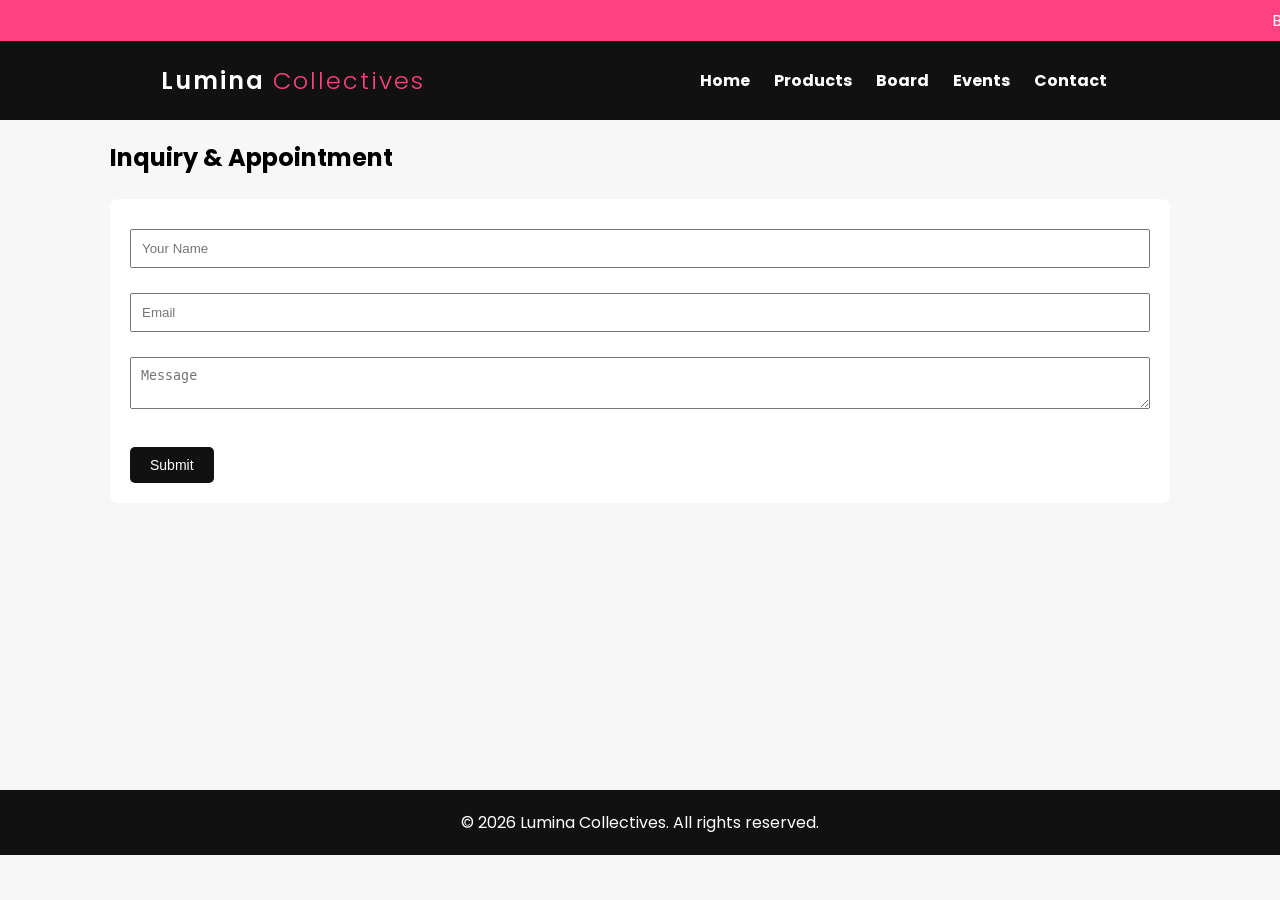
<file: contact.html>
<!doctype html>
<html>
  <head>
    <title>Contact</title>

    <link
      href="https://fonts.googleapis.com/css2?family=Poppins:wght@300;400;600&display=swap"
      rel="stylesheet"
    />

    <link rel="stylesheet" href="css/styles.css" />
    <script src="js/script.js"></script>
  </head>

  <body>
    <div class="marquee"><p>Book an appointment with our designers</p> </div>

    <nav>
      <div class="logo">
  Lumina <span>Collectives</span>
</div>

      <ul>
        <li><a href="index.html">Home</a></li>
        <li><a href="products.html">Products</a></li>
        <li><a href="trustees.html">Board</a></li>
        <li><a href="events.html">Events</a></li>
        <li><a href="contact.html">Contact</a></li>
      </ul>
    </nav>

    <div class="contact-container">
      <div class="container">
        <h2>Inquiry & Appointment</h2>

        <form id="contactForm">
          <input type="text" id="name" placeholder="Your Name" />
          <p class="error" id="nameError"></p>

          <input type="email" id="email" placeholder="Email" />
          <p class="error" id="emailError"></p>

          <textarea id="message" placeholder="Message"></textarea>
          <p class="error" id="messageError"></p>

          <button type="submit">Submit</button>
        </form>

        <script src="js/script.js"></script>
      </div>
    </div>

    <footer>© 2026 Lumina Collectives. All rights reserved.</footer>
  </body>
</html>
</file>
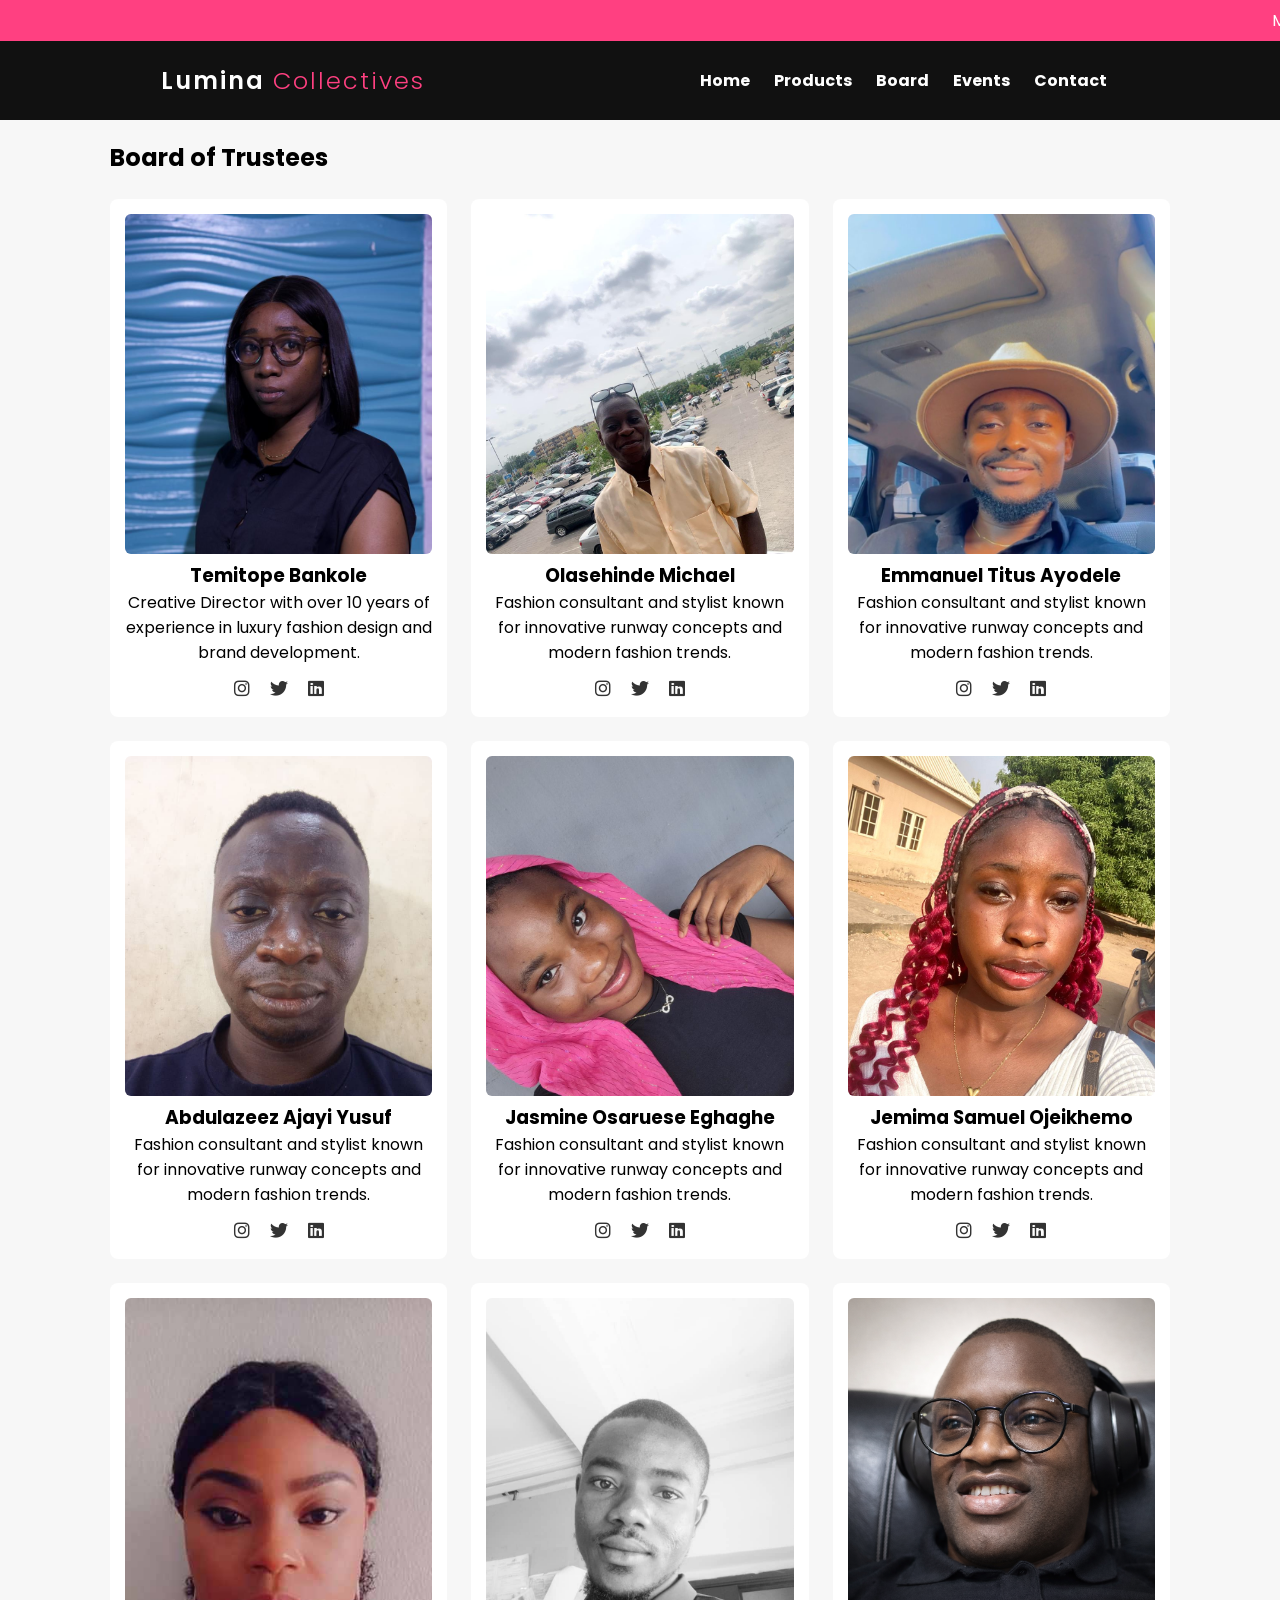
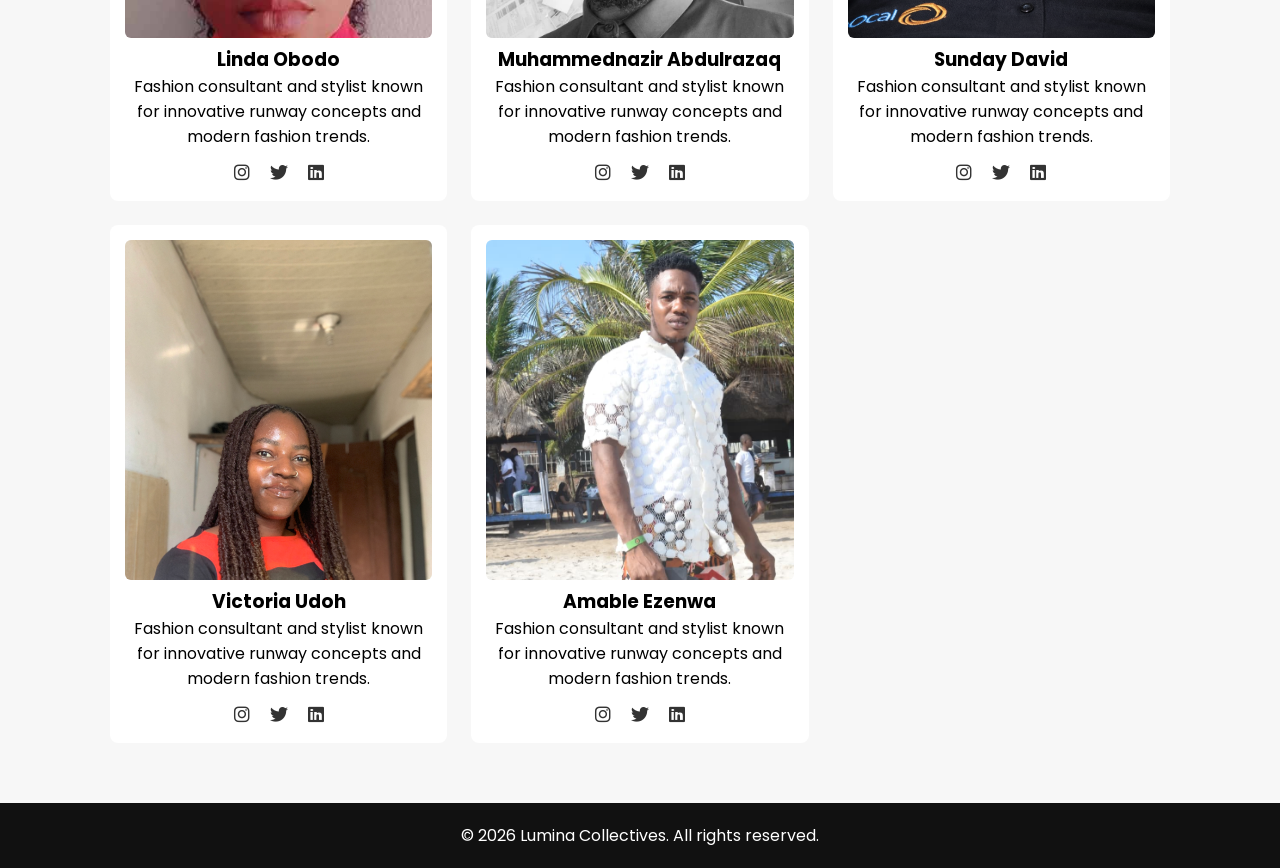
<file: trustees.html>
<!doctype html>

<html>
<head>
  <title>Board of Trustees</title>
  <link rel="stylesheet" href="css/styles.css">
  <link href="https://fonts.googleapis.com/css2?family=Poppins:wght@300;400;600&display=swap" rel="stylesheet">
  <link rel="stylesheet" href="https://cdnjs.cloudflare.com/ajax/libs/font-awesome/6.5.0/css/all.min.css">
</head>

<body>

<div class="marquee"><p>Meet the team behind the fashion house</p> </div>

<nav>

<div class="logo">
  Lumina <span>Collectives</span>
</div>


  <ul>
    <li><a href="index.html">Home</a></li>
    <li><a href="products.html">Products</a></li>
    <li><a href="trustees.html">Board</a></li>
    <li><a href="events.html">Events</a></li>
    <li><a href="contact.html">Contact</a></li>
  </ul>
</nav>

<div class="container">
  <h2>Board of Trustees</h2>
  <div class="board-members">

<!-- MEMBER 1 -->
<div class="card">
  <img src="images/Temitope.jpeg">
  <h3>Temitope Bankole</h3>
  <p>Creative Director with over 10 years of experience in luxury fashion design and brand development.</p>
  <div class="social">
    <a href="#"><i class="fab fa-instagram"></i></a>
    <a href="#"><i class="fab fa-twitter"></i></a>
    <a href="#"><i class="fab fa-linkedin"></i></a>
  </div>
</div>

<!-- MEMBER 3 -->
<div class="card">
  <img src="images/Olasehinde Michael.jpeg">
  <h3>Olasehinde Michael</h3>
  <p>Fashion consultant and stylist known for innovative runway concepts and modern fashion trends.</p>
  <div class="social">
    <a href="#"><i class="fab fa-instagram"></i></a>
    <a href="#"><i class="fab fa-twitter"></i></a>
    <a href="#"><i class="fab fa-linkedin"></i></a>
  </div>
</div>

<!-- MEMBER 4 -->
<div class="card">
  <img src="images/Emmanuel Titus Ayodele.jpeg">
  <h3>Emmanuel Titus Ayodele</h3>
  <p>Fashion consultant and stylist known for innovative runway concepts and modern fashion trends.</p>
  <div class="social">
    <a href="#"><i class="fab fa-instagram"></i></a>
    <a href="#"><i class="fab fa-twitter"></i></a>
    <a href="#"><i class="fab fa-linkedin"></i></a>
  </div>
</div>

<!-- MEMBER 5 -->
<div class="card">
  <img src="images/Abdulazeez Ajayi Yusuf.jpeg">
  <h3>Abdulazeez Ajayi Yusuf</h3>
  <p>Fashion consultant and stylist known for innovative runway concepts and modern fashion trends.</p>
  <div class="social">
    <a href="#"><i class="fab fa-instagram"></i></a>
    <a href="#"><i class="fab fa-twitter"></i></a>
    <a href="#"><i class="fab fa-linkedin"></i></a>
  </div>
</div>

<!-- MEMBER 8 -->
<div class="card">
  <img src="images/Jasmine Osaruese Eghaghe .jpg" >
  <h3>Jasmine Osaruese Eghaghe</h3>
  <p>Fashion consultant and stylist known for innovative runway concepts and modern fashion trends.</p>
  <div class="social">
    <a href="#"><i class="fab fa-instagram"></i></a>
    <a href="#"><i class="fab fa-twitter"></i></a>
    <a href="#"><i class="fab fa-linkedin"></i></a>
  </div>
</div>

<!-- MEMBER 9 -->
<div class="card">
  <img src="images/Jemima Samuel ojeikhewo.jpeg">
  <h3>Jemima Samuel Ojeikhemo</h3>
  <p>Fashion consultant and stylist known for innovative runway concepts and modern fashion trends.</p>
  <div class="social">
    <a href="#"><i class="fab fa-instagram"></i></a>
    <a href="#"><i class="fab fa-twitter"></i></a>
    <a href="#"><i class="fab fa-linkedin"></i></a>
  </div>
</div>

<!-- MEMBER 10 -->
<div class="card">
  <img src="images/Linda Obodo .jpg">
  <h3>Linda Obodo</h3>
  <p>Fashion consultant and stylist known for innovative runway concepts and modern fashion trends.</p>
  <div class="social">
    <a href="#"><i class="fab fa-instagram"></i></a>
    <a href="#"><i class="fab fa-twitter"></i></a>
    <a href="#"><i class="fab fa-linkedin"></i></a>
  </div>
</div>

<!-- MEMBER 11 -->
<div class="card">
  <img src="images/Muhammednazir Abdulrazaq.jpeg">
  <h3>Muhammednazir Abdulrazaq</h3>
  <p>Fashion consultant and stylist known for innovative runway concepts and modern fashion trends.</p>
  <div class="social">
    <a href="#"><i class="fab fa-instagram"></i></a>
    <a href="#"><i class="fab fa-twitter"></i></a>
    <a href="#"><i class="fab fa-linkedin"></i></a>
  </div>
</div>

<!-- MEMBER 12 -->
<div class="card">
  <img src="images/Sunday David.png">
  <h3>Sunday David</h3>
  <p>Fashion consultant and stylist known for innovative runway concepts and modern fashion trends.</p>
  <div class="social">
    <a href="#"><i class="fab fa-instagram"></i></a>
    <a href="#"><i class="fab fa-twitter"></i></a>
    <a href="#"><i class="fab fa-linkedin"></i></a>
  </div>
</div>

<!-- MEMBER 13 -->
<div class="card">
  <img src="images/Victoria Udoh.jpg">
  <h3>Victoria Udoh</h3>
  <p>Fashion consultant and stylist known for innovative runway concepts and modern fashion trends.</p>
  <div class="social">
    <a href="#"><i class="fab fa-instagram"></i></a>
    <a href="#"><i class="fab fa-twitter"></i></a>
    <a href="#"><i class="fab fa-linkedin"></i></a>
  </div>
</div>


<!-- MEMBER 13 -->
<div class="card">
  <img src="images/Ezenwa Amable.jpeg">
  <h3>Amable Ezenwa</h3>
  <p>Fashion consultant and stylist known for innovative runway concepts and modern fashion trends.</p>
  <div class="social">
    <a href="#"><i class="fab fa-instagram"></i></a>
    <a href="#"><i class="fab fa-twitter"></i></a>
    <a href="#"><i class="fab fa-linkedin"></i></a>
  </div>
</div>

  </div> <!-- .board-members -->
</div> <!-- .container -->

<footer>© 2026 Lumina Collectives. All rights reserved.</footer>

</body>
</html>
</file>
<file: css/styles.css>
* {
  margin: 0;
  padding: 0;
  box-sizing: border-box;
}

body {
  font-family: 'Poppins', sans-serif;
  background: #f7f7f7;
}

/* HERO */

.hero {
  background: url('https://images.unsplash.com/photo-1520975916090-3105956dac38');
  background-size: cover;
  background-position: center;
  height: 60vh;
  display: flex;
  align-items: center;
  justify-content: center;
  color: white;
  text-align: center;
}

.hero h1 {
  font-size: 42px;
  background: rgba(0, 0, 0, 0.5);
  padding: 15px 25px;
  border-radius: 5px;
}

/* SECTION TITLE */

.section-title {
  text-align: center;
  margin: 40px 0 20px;
  font-size: 28px;
}

/* CATEGORY GRID */

.categories {
  display: grid;
  grid-template-columns: repeat(auto-fit, minmax(220px, 1fr));
  gap: 20px;
  padding: 20px;
}

.category-card {
  position: relative;
  overflow: hidden;
  border-radius: 8px;
}

.category-card img {
  width: 100%;
  height: 250px;
  object-fit: cover;
  transition: 0.4s;
}

.category-card:hover img {
  transform: scale(1.1);
}

.category-name {
  position: absolute;
  bottom: 0;
  width: 100%;
  background: rgba(0, 0, 0, 0.6);
  color: white;
  padding: 10px;
  text-align: center;
  font-weight: 600;
}

/* FEATURED PRODUCTS */

.products {
  display: grid;
  grid-template-columns: repeat(auto-fit, minmax(200px, 1fr));
  gap: 20px;
  padding: 20px;
}

.product-card {
  background: white;
  border-radius: 8px;
  padding: 15px;
  text-align: center;
  transition: 0.3s;
}

.product-card:hover {
  transform: translateY(-5px);
  box-shadow: 0 5px 15px rgba(0, 0, 0, 0.1);
}

.product-card img {
  width: 100%;
  height: 320px;
  object-fit: cover;
  object-position: top;
  border-radius: 5px;
}

/* LATEST-PRODUCTS */

.latest-products {
  padding: 20px;

  display: flex;
  flex-direction: column;
  gap: 32px;
}

.latest-products .latest-card {
  position: relative;
  overflow: hidden;
  border-radius: 8px;
}

.latest-products .latest-card img {
  width: 100%;
  height: 420px;
  object-fit: cover;
  transition: 0.4s;
}

.latest-products .latest-card:hover img {
  transform: scale(1.1);
}

.latest-products .latest-name {
  position: absolute;
  bottom: 0;
  width: 100%;
  background: rgba(0, 0, 0, 0.6);
  color: white;
  padding: 10px;
  text-align: center;
  font-weight: 600;
}

/* NAVBAR */

nav {
  background: #111;
  padding: 15px 30px;
  display: flex;
  justify-content: space-around;
  align-items: center;
}

.logo {
  color: white;
  font-size: 24px;
  font-weight: 600;
  letter-spacing: 2px;
}

.logo span {
  color: #ff4081;
  font-weight: 300;
}


nav ul {
  display: flex;
  justify-content: center;
  list-style: none;
  flex-wrap: wrap;
  
  list-style: none;
}

nav ul li {
  margin: 12px;
}

nav ul li a {
  color: white;
  text-decoration: none;
  font-weight: bold;
}

/* MARQUEE */
.marquee {
  background: #ff4081;
  color: white;
  padding: 8px;
  overflow: hidden;
  white-space: nowrap;
}

.marquee p {
  display: inline-block;
  padding-left: 100%;
  animation: scrollText 10s linear infinite;
}

@keyframes scrollText {
  0% {
    transform: translateX(0%);
  }
  100% {
    transform: translateX(-100%);
  }
}

/* CONTAINER */

.container {
  width: 90%;
  max-width: 1100px;
  margin: auto;
  padding: 20px;
}

.container h2 {
  margin-bottom: 24px;
}

.contact-container{
  min-height: 70vh;
}

/* GRID */

.board-members {
  display: grid;
  grid-template-columns: repeat(3, 1fr);
  gap: 24px;
}

.grid {
  display: grid;
  grid-template-columns: repeat(auto-fit, minmax(220px, 1fr));
  gap: 20px;
}

/* CARD */

.card {
  background: white;
  padding: 15px;
  border-radius: 8px;
  text-align: center;
}

.card img {
  width: 100%;
  height: 340px;
  object-fit: cover;
  object-position: top;
  border-radius: 6px;
}

.social {
  margin-top: 10px;
}

.social a {
  color: #333;
  margin: 0 8px;
  font-size: 18px;
  transition: 0.3s;
}

.social a:hover {
  color: #ff4081;
}
/* FORM */

form {
  background: white;
  padding: 20px;
  border-radius: 8px;
}

input,
textarea {
  width: 100%;
  padding: 10px;
  margin: 10px 0;
}

button {
  background: #111;
  color: white;
  padding: 10px 20px;
  border: none;
  text-decoration: none;
  border-radius: 5px;
  font-size: 14px;
  margin-top: 16px;
  cursor: pointer;
}

.error {
  color: red;
  font-size: 14px;
  margin-top: -5px;
  margin-bottom: 10px;
}

input.error-border,
textarea.error-border {
  border: 1px solid red;
}

/* EVENTS HERO */

.events-hero {
  background: url('https://images.unsplash.com/photo-1509631179647-0177331693ae');
  background-size: cover;
  background-position: center;
  height: 40vh;
  display: flex;
  align-items: center;
  justify-content: center;
  color: white;
  text-align: center;
}

.events-hero h1 {
  background: rgba(0, 0, 0, 0.6);
  padding: 15px 25px;
  border-radius: 5px;
}

/* EVENTS GRID */

.events-container {
  padding: 40px 20px;
  display: grid;
  grid-template-columns: repeat(auto-fit, minmax(260px, 1fr));
  gap: 25px;
}

.event-card {
  background: white;
  border-radius: 10px;
  overflow: hidden;
  box-shadow: 0 4px 10px rgba(0, 0, 0, 0.1);
  transition: 0.3s;
}

.event-card:hover {
  transform: translateY(-8px);
  box-shadow: 0 10px 20px rgba(0, 0, 0, 0.15);
}

.event-card img {
  width: 100%;
  height: 180px;
  object-fit: cover;
}

.event-info {
  padding: 15px;
}

.event-date {
  font-weight: 600;
  color: #ff4081;
  margin-bottom: 5px;
}

.event-location {
  font-size: 14px;
  color: #666;
  margin-bottom: 10px;
}

.event-btn {
  display: inline-block;
  background: #111;
  color: white;
  padding: 8px 14px;
  text-decoration: none;
  border-radius: 5px;
  font-size: 14px;
  margin-top: 16px;
}

/* FOOTER */

footer {
  text-align: center;
  padding: 20px;
  background: #111;
  color: white;
  margin-top: 40px;
}

/* MOBILE */

@media (max-width: 600px) {
  nav ul {
    flex-direction: column;
    align-items: center;
  }
}
</file>
